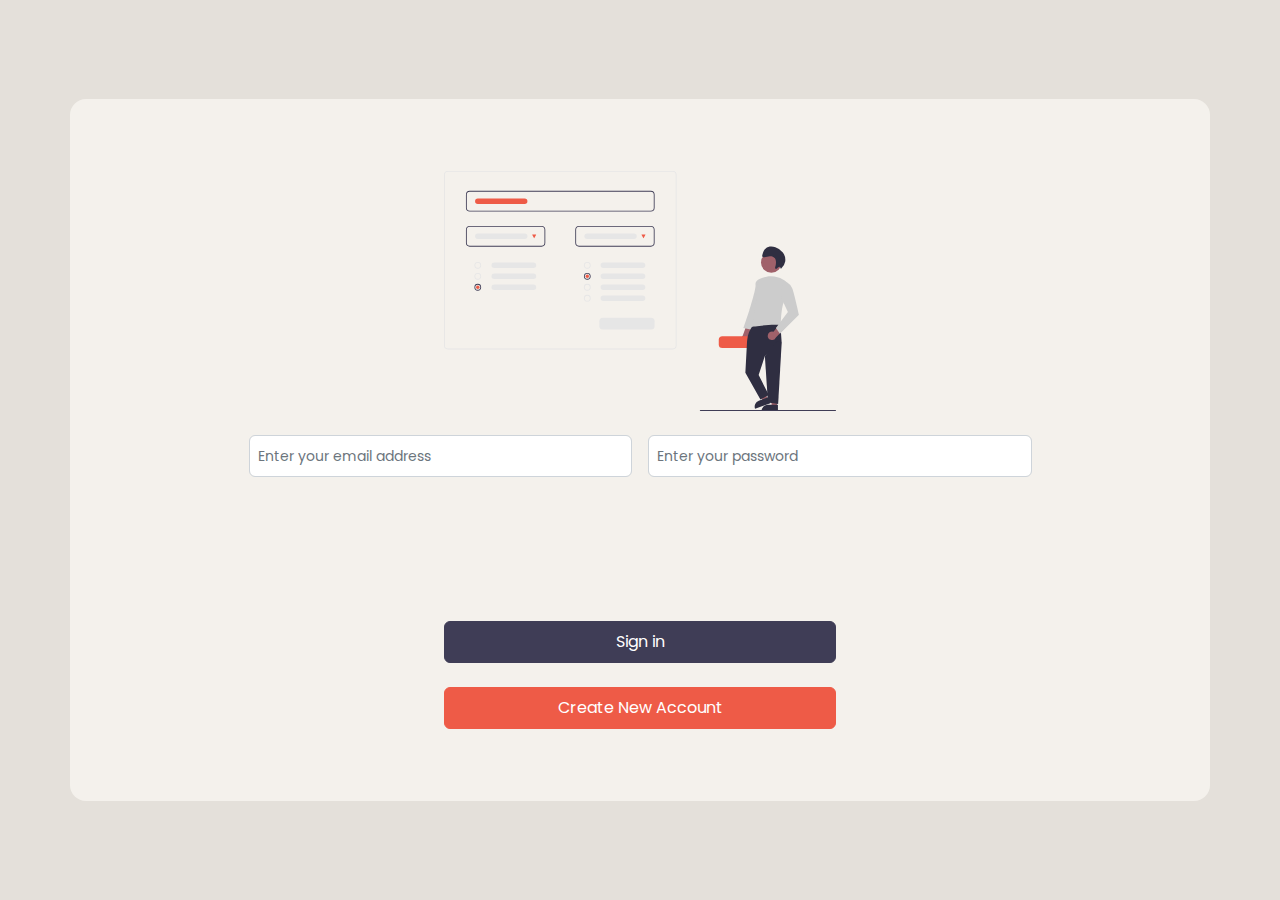
<file: index.html>
<!DOCTYPE html>
<html lang="en">
  <head>
    <meta charset="UTF-8" />
    <meta name="viewport" content="width=device-width, initial-scale=1.0" />
    <title>To Do List</title>
    <!--  Favicon  -->
    <link rel="icon" href="./images/favicon.png" />
    
    <!-- GUARD -->
    <!-- Protected Route -->
    <script>
      if (!localStorage.getItem("loggedUser")) {
        location.href = "./sign-in.html";
      }
    </script>
    
    <!--  Google Fonts [Source Sans Pro + Gentium Book Plus] -->
    <link
      href="https://fonts.googleapis.com/css2?family=Lobster&family=Noto+Sans+Syloti+Nagri&family=Source+Sans+Pro:wght@300;400;600;700;900&display=swap"
      rel="stylesheet"
    />
    <!--  FontAwesome Library Icons  -->
    <link rel="stylesheet" href="./CSS/all.min.css" />
    <!--   Bootstrap  Icons  -->
    <link rel="stylesheet" href="./CSS/bootstrap-icons.css" />
    <!--  Bootstrap Library  -->
    <link rel="stylesheet" href="./CSS/bootstrap.min.css" />
    <!-- Main Stylesheet  -->
    <link rel="stylesheet" href="./CSS/style.css" />
  </head>
  <body>
    <div class="logout">
      <i class="fa-solid fa-right-from-bracket"></i>
    </div>
    <header class="shadow-lg fixed-top">
      <div class="container d-flex align-items-center gap-3 p-3">
        <h1 class="h2 m-0 text-capitalize fw-bold">
          <a href="index.html" class="text-decoration-none">Daily Task</a>
        </h1>
        <div class="input-group flex-nowrap mx-auto">
          <label class="input-group-text" id="addon-wrapping" for="searchInput"
            ><i class="bi bi-search-heart"></i
          ></label>
          <input
            type="text"
            class="form-control"
            placeholder="Seach Tasks...."
            aria-label="search"
            aria-describedby="addon-wrapping"
            id="searchInput"
            list="categories"
          />
          <datalist id="categories">
            <option value="Education"></option>
            <option value="Health"></option>
            <option value="Finance"></option>
            <option value="productivity"></option>
          </datalist>
        </div>
      </div>
    </header>

    <main>
      <nav class="my-5">
        <div
          class="container d-flex justify-content-between align-items-center"
        >
          <h2 class="h5 m-0 fw-bold">
            <i class="bi bi-stars"></i> All of tasks
          </h2>
          <ul class="list-unstyled d-flex gap-3 m-0">
            <ul class="layout rounded-2 d-flex list-unstyled">
              <li class="rounded-3">
                <i class="bi bi-grid-1x2 active" id="gridBtn"></i>
              </li>
              <li class="rounded-3"><i class="bi bi-list" id="barsBtn"></i></li>
            </ul>
            <li class="rounded-3">
              <i class="bi bi-brightness-high-fill" id="darkModeBtn"></i>
            </li>
          </ul>
        </div>
      </nav>

      <button
        id="newTask"
        class="btn btn-new-task mx-auto d-flex align-items-center mb-5 fw-semibold"
      >
        <i class="bi bi-file-earmark-plus me-1 fs-5"></i> Add New Task
      </button>

      <div class="container columns pb-5">
        <div class="row g-3 align-items-start">
          <section class="to-do col-md-6 col-lg-4" id="nextUp">
            <div class="content">
              <div
                class="header d-flex justify-content-between align-items-center py-2 px-3"
              >
                <h2 class="m-0 text-capitalize">Next up</h2>
                <span id="nextUpCounter">0</span>
              </div>
              <div class="tasks p-3"></div>
            </div>
          </section>

          <section class="in-progress col-md-6 col-lg-4" id="inProgress">
            <div class="content">
              <div
                class="header d-flex justify-content-between align-items-center py-2 px-3"
              >
                <h2 class="m-0 text-capitalize">In Progress</h2>
                <span id="inProgressCounter">0</span>
              </div>
              <div class="tasks p-3"></div>
            </div>
          </section>

          <section class="done col-md-6 col-lg-4" id="done">
            <div class="content">
              <div
                class="header d-flex justify-content-between align-items-center py-2 px-3"
              >
                <h2 class="m-0 text-capitalize">Done</h2>
                <span id="doneCounter">0</span>
              </div>
              <div class="tasks p-3"></div>
            </div>
          </section>
        </div>
      </div>
    </main>

    <div
      class="my-modal bg-black bg-opacity-75 position-absolute start-0 top-0 end-0 bottom-0 d-none justify-content-center align-items-center"
      id="modal"
    >
      <div class="container">
        <div class="form-floating">
          <select
            class="form-select mb-3"
            id="status"
            aria-label="Floating label select example"
          >
            <option value="nextUp" selected>Next Up</option>
            <option value="inProgress">In Progress</option>
            <option value="done">Done</option>
          </select>
          <label for="status">Select Task Status</label>
        </div>

        <div class="form-floating">
          <select
            class="form-select mb-3"
            id="category"
            aria-label="Floating label select example"
          >
            <option value="education" selected>Education</option>
            <option value="health">Health & Fitness</option>
            <option value="finance">Finance</option>
            <option value="productivity">Productivity</option>
          </select>
          <label for="category">Select Category</label>
        </div>

        <div class="form-floating mb-3">
          <input
            type="text"
            class="form-control"
            id="title"
            placeholder="Task Title"
          />
          <label for="title">Task Title</label>
        </div>

        <p class="alert alert-danger d-none">
          Task Title must be at least 3 characters & not ending with a space
        </p>

        <div class="form-floating mb-3">
          <textarea
            class="form-control"
            id="description"
            placeholder="Task Description"
          ></textarea>
          <label for="description">Task Description</label>
        </div>

        <p class="alert alert-danger d-none">
          Description must contain between 25 and 100 characters
        </p>

        <p class="text-end">
          <span id="remainingCounter">100</span> remaining character
        </p>

        <button class="btn d-block btn-new-task w-100 fw-semibold" id="addBtn">
          Add Task
        </button>

        <button class="btn d-none btn-primary w-100 fw-semibold" id="updateBtn">
          Update Task
        </button>
      </div>
    </div>

    <footer class="fixed-bottom">
      <div class="container py-3 text-center">
        <p class="copyright m-0 fs-6 fw-bold">
          Made with <i class="fa-solid fa-heart text-warning"></i> by
          <a
            href="https://www.linkedin.com/in/mahmoud-salah-7293aa175/"
            class="text-decoration-none fw-normal d-inline-block"
            target="_blank"
            >Mahmoud Salah</a
          >
        </p>
      </div>
    </footer>
    
    <!-- Main Js file -->
    <script type="module" src="js/index.js"></script>
  </body>
</html>
</file>
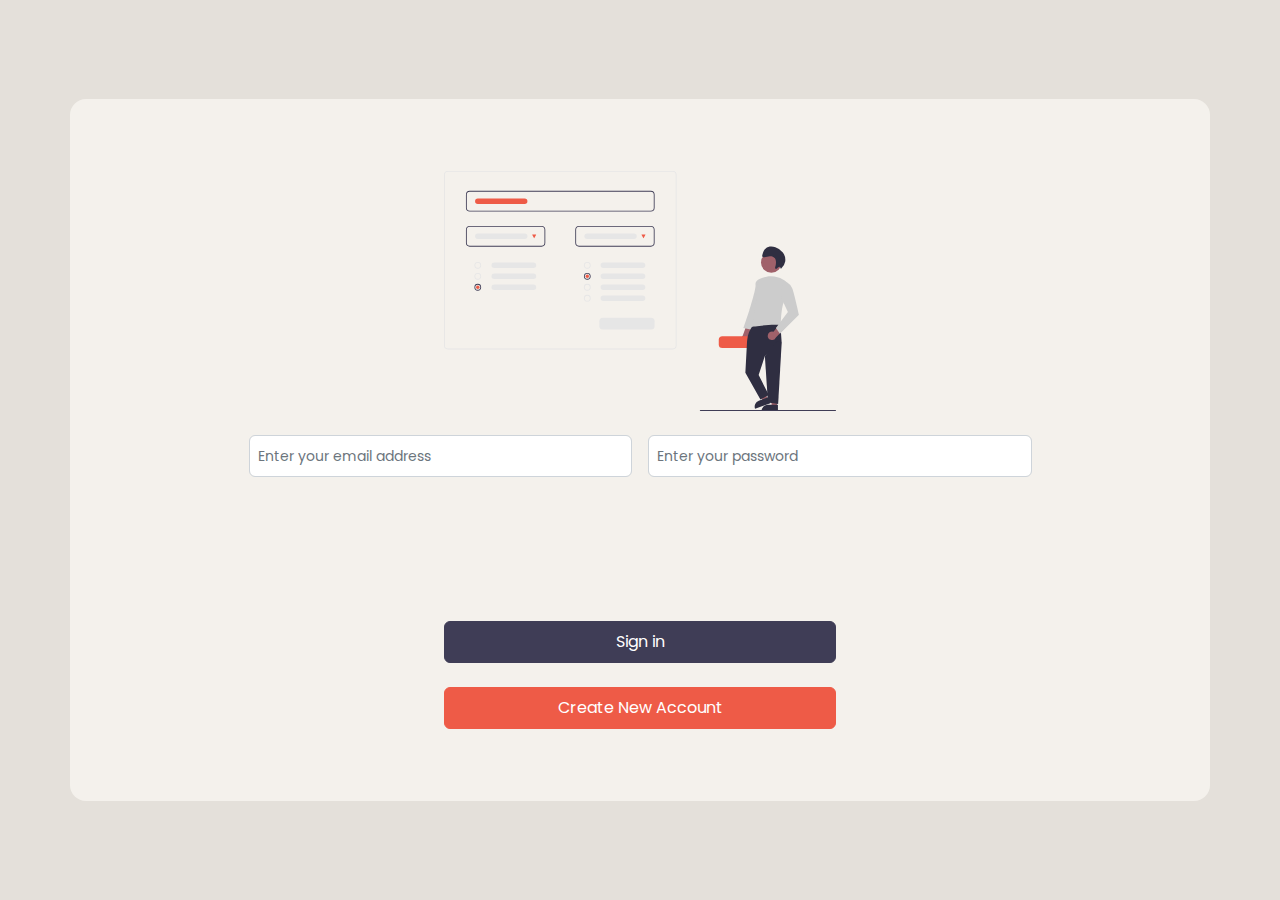
<file: sign-in.html>
<!DOCTYPE html>
<html>

<head>
  <meta charset="UTF-8" />
  <title>Login System</title>
  <meta name="viewport" content="width=device-width, initial-scale=1.0" />

  <link rel="icon" href="./images/favicon.png" />
  <link rel="stylesheet" href="./CSS/all.min.css" />
  <link rel="stylesheet" href="./CSS/bootstrap.min.css" />
  <link rel="stylesheet" href="./CSS/login.css" />
</head>

<body>
  <section id="login" class="login w-100">
    <div class="container text-center py-5 px-5 rounded-4 position-relative">
      <div class="welcome-image w-75 m-auto">
        <img src="images/sign-in.svg" class="w-50 py-4" alt="Join the world's largest community"
          title="Join the world's largest community" />
      </div>
      <div class="recent-logins w-75 text-start mx-auto d-none">
        <h3 class="fs-4 mb-0">Recent logins</h3>
        <div class="users-cards row overflow-auto flex-nowrap py-2">
          <div class="user-card col-md-2 p-2">
            <div class="user-content bg-white p-2 rounded-4 text-center">
              <div class="user-header px-1 pt-1 d-flex justify-content-between">
                <i class="close fa-solid fa-circle-xmark"></i>
                <i class="more-info fa-solid fa-ellipsis-vertical"></i>
              </div>
              <div class="user-image py-2">
                <img src="./images/avatars/avatar-male.jpg" class="w-50 h-50 rounded-circle" alt="" />
              </div>
              <h4 class="userName">Mahmoud Salah</h4>
            </div>
          </div>
          <div class="user-card col-md-2 p-2">
            <div class="user-content bg-white p-2 rounded-4 text-center">
              <div class="user-header px-1 pt-1 d-flex justify-content-between">
                <i class="close fa-solid fa-circle-xmark"></i>
                <i class="more-info fa-solid fa-ellipsis-vertical"></i>
              </div>
              <div class="user-image py-2">
                <img src="./images/avatars/avatar-female.jpg" class="w-50 h-50 rounded-circle" alt="" />
              </div>
              <h4 class="userName">Ahmed Hamdy</h4>
            </div>
          </div>
          <div class="add-user-card col-md-2 p-2 text-white">
            <div
              class="user-content h-100 d-flex flex-column justify-content-between align-items-center p-2 rounded-4 text-center">
              <div class="add-card-icon mt-3">
                <i class="fa-solid fa-plus"></i>
              </div>
              <h4 class="userName">Add Account</h4>
            </div>
          </div>
        </div>
      </div>

      <h4 class="seperator position-relative py-2 d-none">OR</h4>

      <form class="sign-in-form w-75 mx-auto">
        <div class="login-inputs d-flex">
          <div class="email w-100 me-3">
            <div class="email-hint w-100">
              <input type="email" placeholder="Enter your email address" class="form-control p-2" id="emailInput" />
            </div>

            <p class="hint email-hint m-0 mt-2 text-start p-2 rounded-2 invisible">
              <i class="fa-solid fa-triangle-exclamation pe-2"></i>
              "Invalid email address.
              your email must be at least 3 characters and contain "@gmail" and ".com". "
            </p>
          </div>
          <div class="password w-100">
            <div class="password-input w-100 position-relative">
              <input type="password" placeholder="Enter your password" class="form-control p-2" id="passwordInput" />
              <i class="show-hide-password fa-solid fa-eye position-absolute top-50 translate-middle-y d-none"></i>
            </div>

            <p class="hint password-hint m-0 mt-2 text-start p-2 rounded-2 invisible">
              <i class="fa-solid fa-triangle-exclamation pe-2"></i>
              "Please ensure your password is a minimum of 8 characters and includes at least one digit, one lowercase
              letter, and one uppercase letter."
            </p>
          </div>
        </div>
        <div class="login-buttons py-4 d-flex flex-column w-50 mx-auto gap-4">
          <button type="button" class="btn btn-sign-in rounded-2 py-2">
            Sign in
          </button>
          <a type="button" class="btn btn-new-account rounded-2 py-2" href="sign-up.html">
            Create New Account
          </a>
        </div>
      </form>
    </div>
    <div class="login-failed position-absolute justify-content-center align-items-center d-none">
      <div class="box bg-white rounded-4 p-3 w-40 text-center">
        <img src="images/failed.svg" alt="Login Failed" class="w-50 py-3" />
        <h3>Login Failed</h3>
        <p>Invalid Email or Password</p>
        <button class="btn btn-try btn-sign-in">Try Again</button>
      </div>
    </div>
  </section>
  <script type="module" src="js/signIn.js"></script>
</body>

</html>
</file>
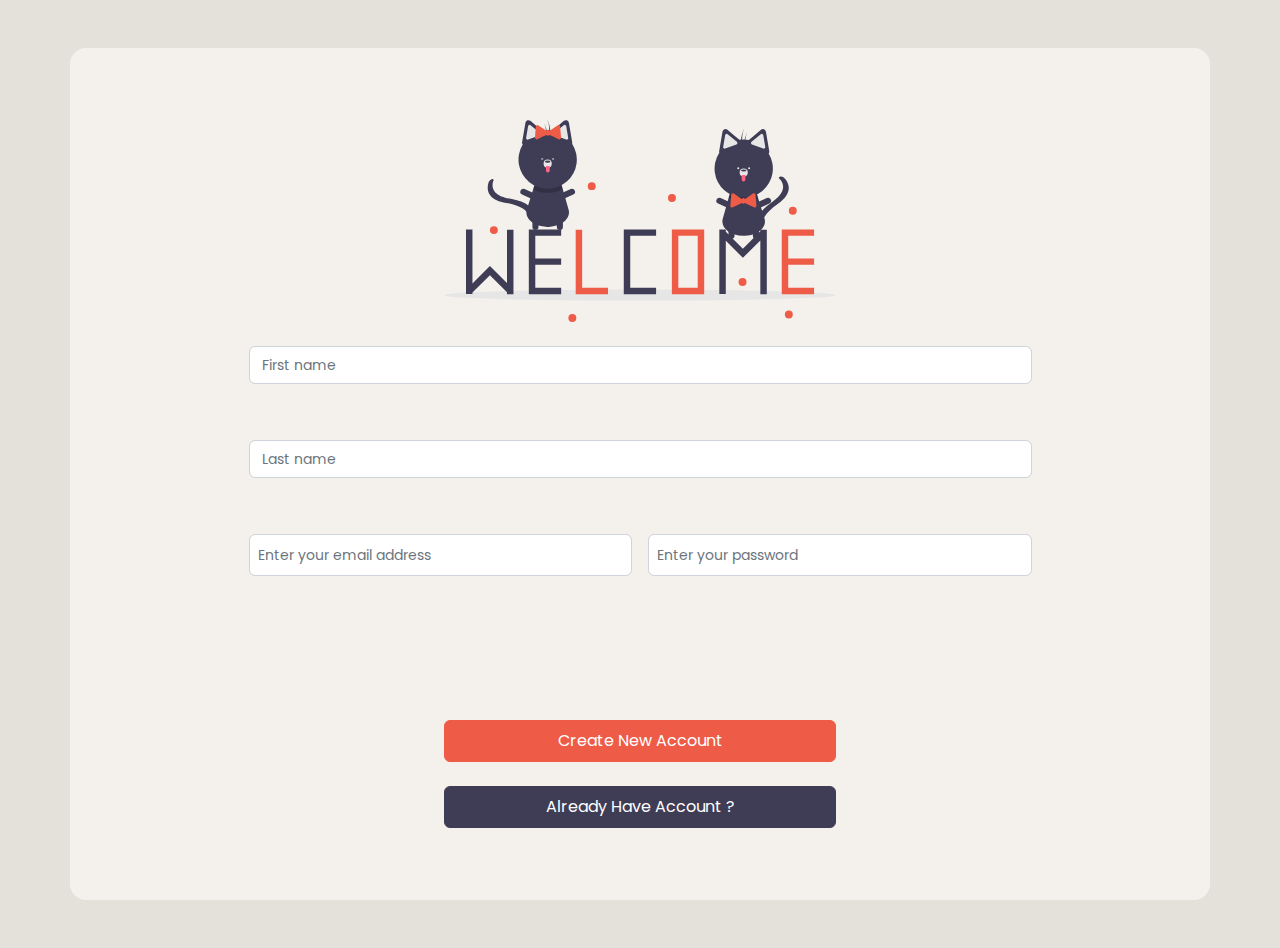
<file: sign-up.html>
<!DOCTYPE html>
<html>
  <head>
    <meta charset="UTF-8" />
    <title>Registration System</title>
    <meta name="viewport" content="width=device-width, initial-scale=1.0" />
    <!-- ==== favicon ==== -->
    <link rel="icon" href="images/favicon.png" />
    <!-- ==== Font Awesome Library Icons ==== -->
    <link rel="stylesheet" href="CSS/all.min.css" />
    <!-- ==== Bootstrap Library ==== -->
    <link rel="stylesheet" href="CSS/bootstrap.min.css" />
    <!-- ==== login Stylesheet ==== -->
    <link rel="stylesheet" href="CSS/login.css" />
  </head>
  <body>
    <section id="signUp" class="sign-up w-100 py-5 position-relative">
      <div class="container text-center py-5 px-5 rounded-4">
        <div class="welcome-image w-75 m-auto">
          <img
            src="images/welcome.svg"
            class="w-50 py-4"
            alt="Join the world's largest community"
            title="Join the world's largest community"
          />
        </div>
        <form class="sign-in-form w-75 mx-auto">
          <div class="d-flex flex-column">
            <div class="w-100 first-name">
              <input
                type="text"
                class="form-control"
                placeholder="First name"
                aria-label="First name"
                id="firstNameInput"
              />
            </div>

            <p
              class="hint fisrt-name-hint m-0 mt-2 text-start p-2 mb-2 rounded-2 invisible"
            >
              <i class="fa-solid fa-triangle-exclamation pe-2"></i>
              "First Name should start with uppercase letter and be one word more than 3 characters"
            </p>

            <div class="w-100 last-name">
              <input
                type="text"
                class="form-control"
                placeholder="Last name"
                aria-label="Last name"
                id="lastNameInput"
              />
            </div>
            <p
              class="hint last-name-hint m-0 my-2 text-start p-2 rounded-2 invisible"
            >
              <i class="fa-solid fa-triangle-exclamation pe-2"></i>
              "Last Name should start with uppercase letter and be one word more than 3 characters"
            </p>
          </div>
          <div class="login-inputs d-flex">
            <div class="email w-100 me-3">
              <div class="email-hint w-100">
                <input
                  type="email"
                  placeholder="Enter your email address"
                  class="form-control p-2"
                  id="emailInput"
                />
              </div>
              <p
                class="hint email-hint m-0 mt-2 text-start p-2 rounded-2 invisible"
              >
                <i class="fa-solid fa-triangle-exclamation pe-2"></i>
                "Invalid email address.
                your email must be at least 3 characters and contain "@gmail" and ".com". "
              </p>
            </div>
            <div class="new-password w-100">
              <div class="password-input w-100 position-relative">
                <input
                  type="password"
                  placeholder="Enter your password"
                  class="form-control p-2"
                  id="passwordInput"
                />
                <i
                  class="show-hide-password fa-solid fa-eye position-absolute top-50 translate-middle-y d-none"
                ></i>
              </div>
              <p
                class="hint password-hint m-0 mt-2 text-start p-2 rounded-2 invisible"
              >
                <i class="fa-solid fa-triangle-exclamation pe-2"></i>
                "Please ensure your password is a minimum of 8 characters and includes at least one digit, one lowercase letter, and one uppercase letter."
              </p>
            </div>
          </div>
          <div
            class="signin-buttons py-4 d-flex flex-column w-50 mx-auto gap-4"
          >
            <button
              type="button"
              class="btn btn-new-account rounded-2 py-2"
              id="registerBtn"
            >
              Create New Account
            </button>
            <a
              type="button"
              class="btn btn-sign-in rounded-2 py-2"
              id="haveAccount"
              href="sign-in.html"
            >
              Already Have Account ?
            </a>
          </div>
        </form>
      </div>
      <div
        class="login-success position-absolute justify-content-center align-items-center d-none"
      >
        <div class="box bg-white rounded-4 p-3 w-40 text-center">
          <img
            src="images/success.svg"
            alt="Registration success"
            class="w-75 py-3"
          />
          <p>Congratulation, Your account has been successfully created.</p>
          <a class="btn btn-sign-in" href="sign-in.html">Login in</a>
        </div>
      </div>
    </section>
    <!-- ===== Bootstrap Js Bundle ===== -->
    <script src="js/bootstrap.bundle.min.js"></script>

    <!-- ===== Main Js File ===== -->
    <script src="js/signUp.js" type="module"></script>
  </body>
</html>
</file>
<file: CSS/style.css>
:root {
  --main-black: #0d1117;
  --sec-black: #161b22;
  --finance-color: #30a277;
  --health-color: #fb882e;
  --productivity-color: #fc3637;
  --education-color: #2e4acd;
  --mid-gray: #474a4e;
  --gray-color: #dadada;
  --text-color: #a5a6a7;
}

body {
  min-height: 100vh;
  font-family: "Source Sans Pro", sans-serif;
  background-color: var(--main-black);
  color: var(--text-color);
}

h1,
h2,
h3,
h4,
h5,
h6 {
  font-family: "Noto Sans Syloti Nagri", sans-serif;
}

/*  Customization of Scrollbar */

::-webkit-scrollbar {
  width: 12px;
  height: 12px;
}

::-webkit-scrollbar-track {
  background: var(--gray-color);
}

::-webkit-scrollbar-thumb {
  background-color: var(--main-black);
  box-shadow: 0px 0px 4px 2px #282f38 inset;
}

::-webkit-scrollbar-thumb:hover {
  background-color: #02050b;
}

::-webkit-scrollbar-track,
::-webkit-scrollbar-thumb {
  border-radius: 12px;
}

/* Customization of Selection */
::selection {
  background-color: var(--gray-color);
  color: var(--main-black);
}

/* Global Rules */

.btn-new-task {
  --bs-btn-color: #222;
  --bs-btn-bg: #ffcb42;
  --bs-btn-border-color: #efbb37;
  --bs-btn-hover-color: #222;
  --bs-btn-hover-bg: #e0aa22;
  --bs-btn-hover-border-color: #e0aa22;
}

.btn-update {
  --bs-btn-color: #f1f1f1;
  --bs-btn-bg: #43b5cf;
  --bs-btn-border-color: #36a8c2;
  --bs-btn-hover-color: #fff;
  --bs-btn-hover-bg: #2899b2;
  --bs-btn-hover-border-color: #2899b2;
}

.form-control.is-valid {
  background-image: url("../images/valid.png");
  background-size: calc(1em + 0.375rem) calc(1em + 0.375rem);
  background-position: 99% 50% !important;
}

.form-control.is-invalid {
  background-image: url("../images/invalid.png");
  background-size: calc(1.5em + 0.375rem) calc(1.5em + 0.375rem);
  background-position: 99% 50% !important;
}

/* Header */
main {
  padding-block: 70px;
}

header {
  background-color: var(--sec-black);
}

header h1 {
  font-family: "Lobster", cursive;
  cursor: pointer;
}
header h1 a {
  color: inherit;
}

header h1 a:hover {
  color: inherit;
}

.description {
  word-break: break-all;
}

.input-group {
  width: 50%;
}

.input-group-text {
  background-color: #fff;
  border: none;
}

.form-floating > textarea {
  min-height: 150px;
  max-height: 300px;
}

.form-control:focus,
.form-select:focus {
  border-color: #fff;
  box-shadow: none;
}

/*  Nav */
nav .container {
  padding-block: 7px;
  border-top: 1px solid #2a2a2a;
  border-bottom: 1px solid #2a2a2a;
}
nav ul li {
  background-color: var(--sec-black);
  font-size: 23px;
  width: 50px;
  height: 50px;
  display: flex;
  justify-content: center;
  align-items: center;
}

nav ul .layout {
  background-color: var(--sec-black);
}

nav ul li i {
  cursor: pointer;
  transition: background-color 350ms, scale 350ms;
  display: flex;
  padding: 11px;
  border-radius: inherit;
}

nav ul li i:hover {
  background-color: var(--mid-gray);
}

nav ul li i.active {
  background-color: var(--mid-gray);
  transform: scale(1.05);
}

/* General Rules for All Sections */

.container.columns section .content {
  background-color: var(--sec-black);
  border: 1px solid #2a2a2a;
  border-radius: 8px;
}

section .header {
  background-color: var(--main-black);
  border-top-left-radius: inherit;
  border-top-right-radius: inherit;
}

section .header h2 {
  font-family: "Lobster", cursive;
  font-size: 20px;
}

section .header span {
  display: flex;
  justify-content: center;
  align-items: center;
  background-color: var(--sec-black);
  padding-inline: 6px;
  border-radius: 15px;
  font-size: 14px;
}

.tasks[data-view="bars"] {
  display: flex;
  gap: 15px;
  overflow: auto;
}

.tasks[data-view="bars"] .task {
  min-width: 300px;
  max-width: 300px;
  margin: 0 !important;
}

section .tasks .task {
  background-color: var(--main-black);
  padding: 15px;
  border: 1px solid #2a2a2a;
  border-radius: 8px;
}

section .tasks .task:not(:last-child) {
  margin-bottom: 15px;
}

section .task h3 {
  font-size: 18px;
  font-weight: 700;
}

section .task .category {
  width: fit-content;
  font-size: 14px;
  padding: 3px 8px;
  border-radius: 5px;
  color: #f1f1f1;
  margin-bottom: 15px;
}

.category.education {
  background-color: var(--education-color);
}
.category.health {
  background-color: var(--health-color);
}
.category.finance {
  background-color: var(--finance-color);
}
.category.productivity {
  background-color: var(--productivity-color);
}

.task ul i {
  cursor: pointer;
}

/* & ========> Modal */
.my-modal {
  z-index: 9999999;
}
/* & ========> Footer */
footer {
  background-color: var(--sec-black);
}

.copyright {
  font-family: "Noto Sans Syloti Nagri", sans-serif;
}

.copyright i {
  color: #eb1d36;
}

.copyright a {
  font-family: "Lobster", cursive;
  color: inherit;
  position: relative;
  transition: color 350ms;
  padding-left: 4px;
}

.copyright a:hover {
  color: #fecd70;
}


/*Dark Mode */

.dark-mode {
  --main-black: #161b22;
  --sec-black: #0d1117;
  --gray-color: #6e767d;
  --text-color: #c9d1d9;
  /* Add other dark mode styles here */
}


.logout{
  width: 50px;
  height: 50px;
  color: #a5a6a7;
  position: fixed;
  right: 5.7rem;
  top: 1rem;
  z-index: 9999;
  padding: 10px;
  
}
.logout i {
  font-size:larger ;
  cursor: pointer;
}
</file>
<file: CSS/login.css>
@import url("https://fonts.googleapis.com/css2?family=Poppins:wght@100;200;300;400;500;600;700;800;900&display=swap");

/* =======> Variables */
:root {
  --main-black: #000;
  --main-blusih-black: #3f3d56;
  --main-blue: #120091;
  --main-dark-green: #043730;
  --main-light-green: #3c6761;
  --main-orange: #ee5b47;
  --main-cyan: #1da1f2;
  --main-gray: #6c707b;
}

/* =======> Global Rules */

*,
*::before,
*::after {
  padding: 0;
  margin: 0;
  box-sizing: inherit;
}

html {
  scroll-behavior: smooth;
  box-sizing: border-box;
}

body {
  font-family: "Poppins", sans-serif;
  background-color: #e4e0da;
  min-height: 100vh;
  display: flex;
  justify-content: center;
  align-items: center;
}

::selection {
  color: #f1f1f1;
  background-color: var(--main-blusih-black);
}
/* =======> Reusable classes */
.w-40 {
  width: 40%;
}
/* =======> Login Page */

section .container {
  background-color: #f4f1ec;
}

.user-image img {
  aspect-ratio: 1/1;
  object-fit: cover;
  object-position: center center;
}

.user i {
  cursor: pointer;
  font-size: 17px;
}

.close {
  color: #f9897d;
}

.more-info {
  color: var(--main-black);
}

.userName {
  font-size: 15px;
}

.users-cards::-webkit-scrollbar {
  height: 10px;
}
.users-cards::-webkit-scrollbar-thumb {
  background-color: var(--main-orange);
}
.users-cards::-webkit-scrollbar-button {
  width: 5px;
  background-color: #333;
}
.users-cards::-webkit-scrollbar-track {
  background-color: #e4e0da;
}

.add-card-icon {
  width: 50%;
  border-radius: 50%;
  background-color: rgba(255, 255, 255, 0.3);
  aspect-ratio: 1/1;
  display: flex;
  justify-content: center;
  align-items: center;
}

.add-card-icon i {
  font-size: 30px;
}
.add-user-card .user-content {
  background-color: var(--main-orange);
}

.seperator::before,
.seperator::after {
  content: "";
  width: calc(50% - 30px);
  height: 1px;
  position: absolute;
  top: 50%;
  transform: translateY(-50%);
  background-color: #d4d0da;
}

.seperator::before {
  top: 50%;
  left: 0;
}

.seperator::after {
  right: 0;
}

.sign-in-form input::placeholder {
  font-size: 14px;
}

.password-input i {
  right: 10px;
  cursor: pointer;
}

.form-control:focus {
  color: #212529;
  background-color: #fff;
  border-color: var(--main-orange);
  outline: 0;
  box-shadow: none;
}

.btn-sign-in {
  --bs-btn-color: #fff;
  --bs-btn-bg: var(--main-blusih-black);
  --bs-btn-border-color: var(--main-blusih-black);
  --bs-btn-hover-color: #fff;
  --bs-btn-hover-bg: #333148;
  --bs-btn-hover-border-color: #222036;
}

.btn-new-account {
  --bs-btn-color: #fff;
  --bs-btn-bg: var(--main-orange);
  --bs-btn-border-color: var(--main-orange);
  --bs-btn-hover-color: #fff;
  --bs-btn-hover-bg: #d94e3c;
  --bs-btn-hover-border-color: #cd4533;
}

.hint {
  background-color: #d6282844;
  color: #333148;
}

.was-validated .form-control:valid,
.form-control.is-valid {
  border-color: var(--main-light-green);
  background-image: url("../images/valid.png");
  background-size: 30px 30px;
}

.was-validated .form-control:valid:focus,
.form-control.is-valid:focus {
  border-color: var(--main-light-green);
  box-shadow: none;
}

.was-validated .form-control:invalid,
.form-control.is-invalid {
  padding-right: 0;
  background-image: url("../images/invalid.png");
  background-size: 30px 30px;
}

.was-validated .form-control:invalid:focus,
.form-control.is-invalid:focus {
  box-shadow: none;
}

.login-success {
  width: 100%;
  height: 100%;
  background-color: #3f3d5655;
  left: 0;
  top: 0;
}

.login-failed {
  width: 100%;
  height: 100%;
  background-color: #3f3d5655;
  left: 0;
  top: 0;
}

.user-data {
  width: fit-content;
}

.user-data i {
  color: var(--main-orange);
}

.user-data li span {
  color: var(--main-orange);
}

.btn-logout {
  --bs-btn-color: #fff;
  --bs-btn-bg: var(--main-blusih-black);
  --bs-btn-border-color: var(--main-blusih-black);
  --bs-btn-hover-color: #fff;
  --bs-btn-hover-bg: #302e45;
  --bs-btn-hover-border-color: #26243a;
  right: 20px;
  bottom: 20px;
}
</file>
